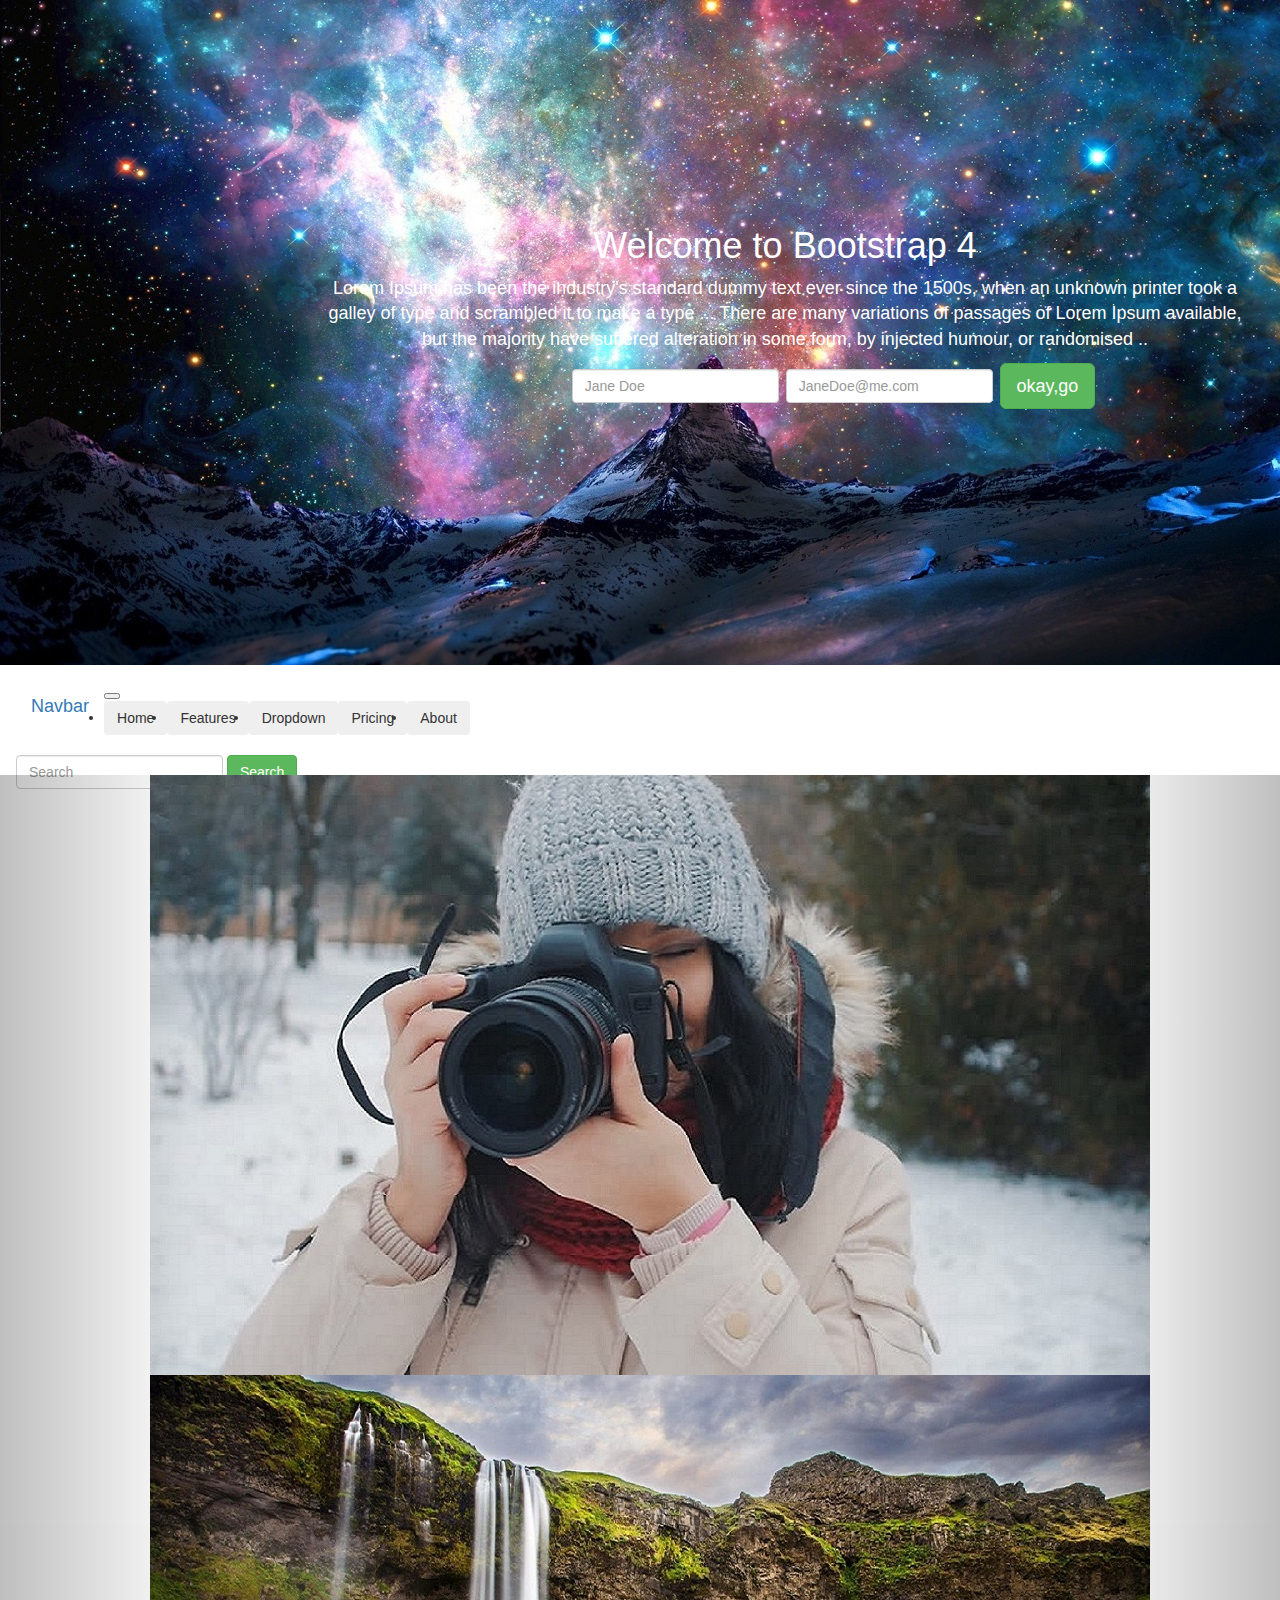
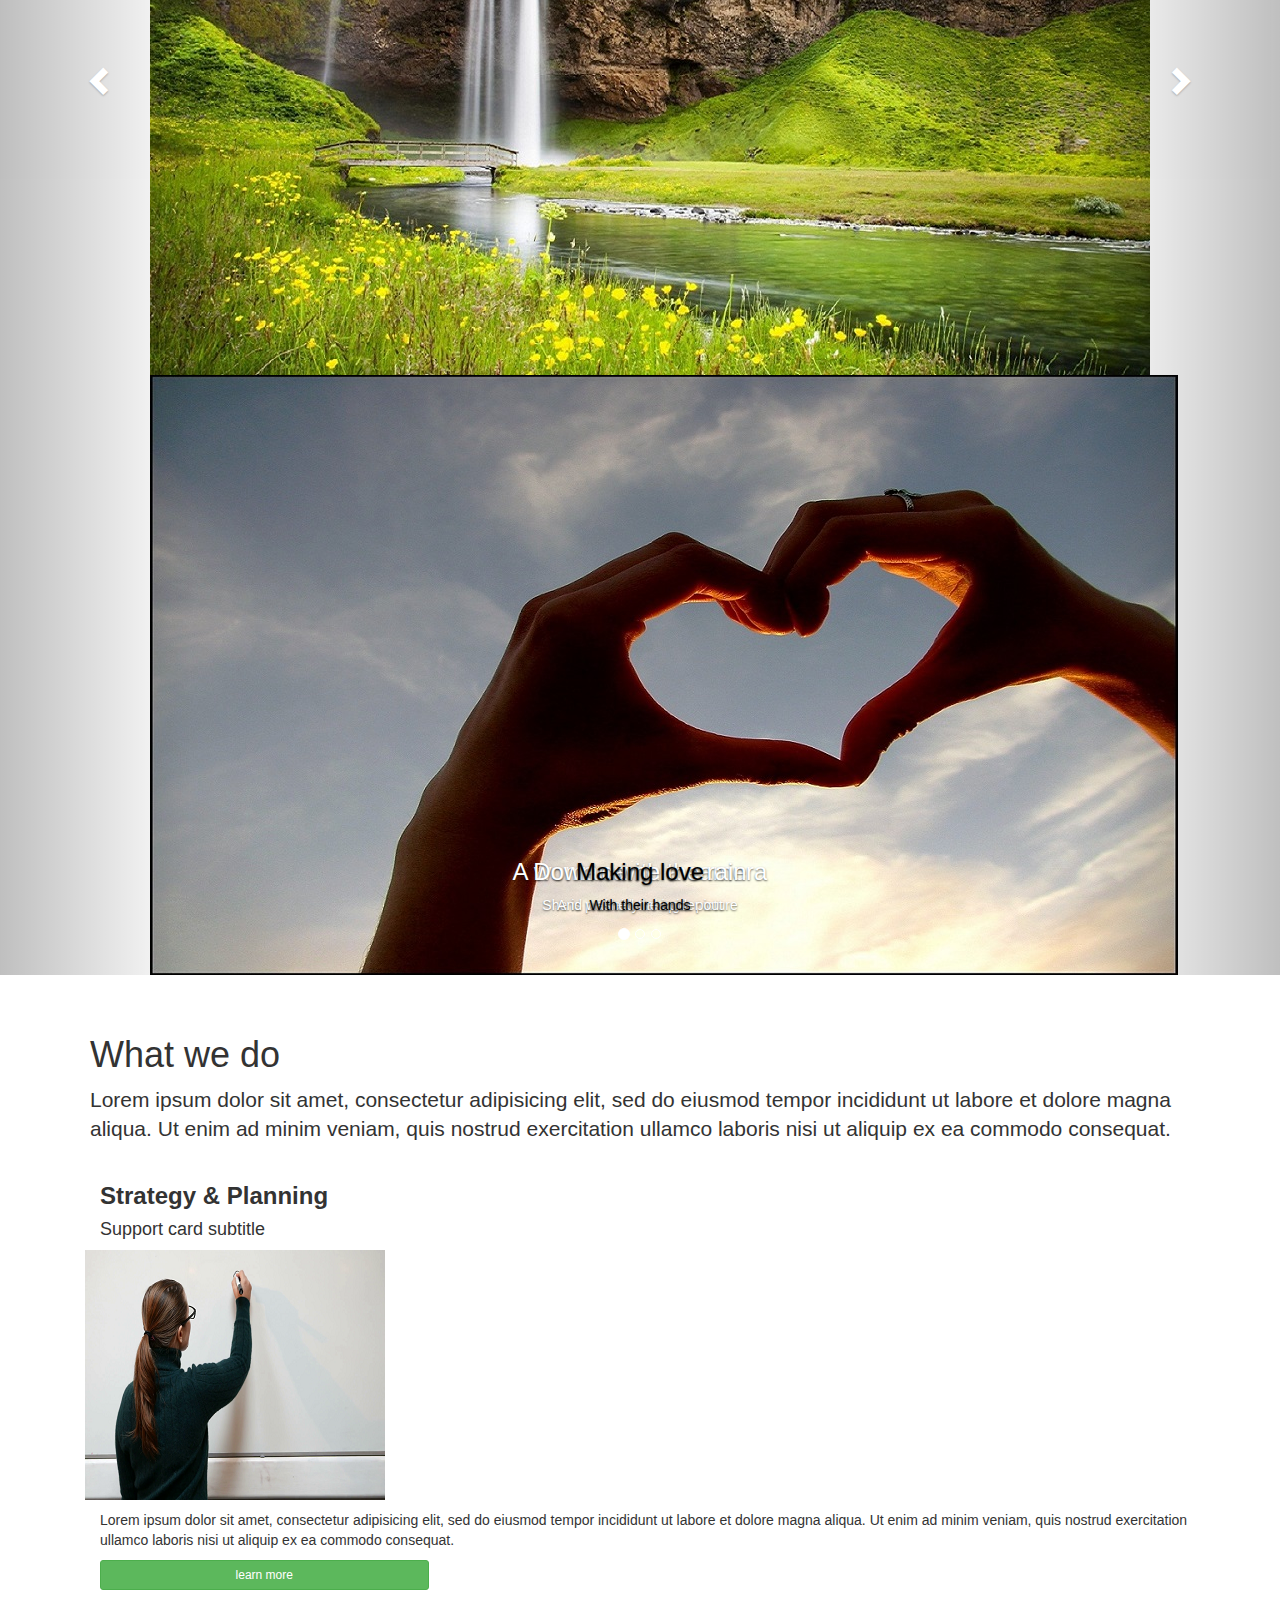
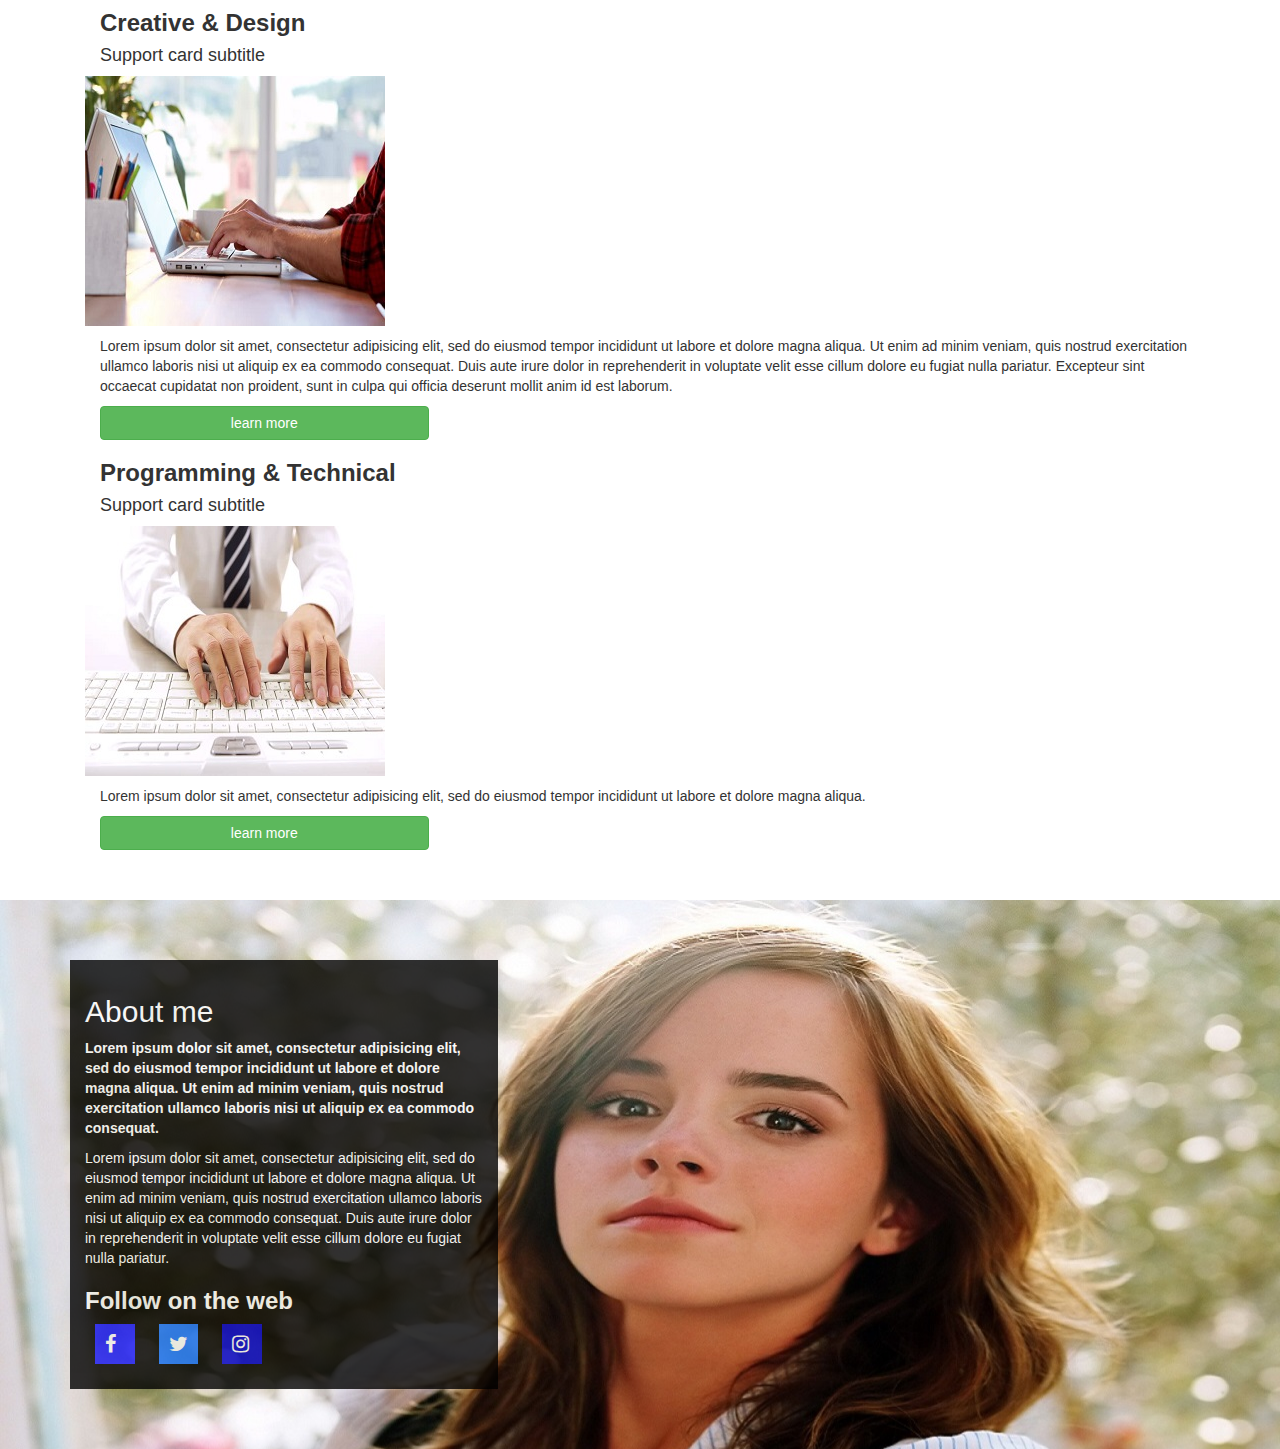
<file: index.html>
<!doctype html>
<html lang="en">
  <head>
    <!-- Required meta tags -->
    <meta charset="utf-8">
    
<meta name="viewport" content="width=device-width, initial-scale=1, shrink-to-fit=no">

    <!-- Bootstrap CSS -->
    <link rel="stylesheet" href="https://stackpath.bootstrapcdn.com/bootstrap/4.1.0/css/bootstrap.min.css" integrity="sha384-9gVQ4dYFwwWSjIDZnLEWnxCjeSWFphJiwGPXr1jddIhOegiu1FwO5qRGvFXOdJZ4" crossorigin="anonymous">
    <link rel="stylesheet" href="boot.css">
    <link rel="stylesheet" href="https://maxcdn.bootstrapcdn.com/bootstrap/3.3.7/css/bootstrap.min.css">
    <link rel="stylesheet" href="https://cdnjs.cloudflare.com/ajax/libs/font-awesome/4.7.0/css/font-awesome.min.css">

    <title>boot web</title>
  </head>
  <body>
    <section>
    <div id="cover">
      <div id="cover-caption">
        <div class="container">
          <div class="col-sm-10 col-sm-offset-1">
            <h1 class="display-3">
              Welcome to Bootstrap 4
            </h1>
            <p>
              Lorem Ipsum has been the industry's standard dummy text ever since the 1500s, when an unknown printer took a galley of type and scrambled it to make a type ... There are many variations of passages of Lorem Ipsum available, but the majority have suffered alteration in some form, by injected humour, or randomised ..
            </p>
            <form action="" class="form-inline">
              <div class="form-group">
                <label class="sr-only">name</label>
                <input type="text" class="form-control form-control-lg" placeholder="Jane Doe">
              </div>
                <div class="form-group">
                <label class="sr-only">email</label>
                <input type="email" class="form-control form-control-lg" placeholder="JaneDoe@me.com">
              </div>
              <div class="form-group">
                <button type="submit" class="btn btn-success btn-lg">
                  okay,go
                </button>
              </div>
            
            </form>
            <br>
            <a href="#nav-main" class="btn btn-secondary-outline btn-sm">&darr;</a>
          </div>
        </div>
      </div>
    </div>
  </section>
  <nav class="navbar navbar-expand-lg navbar-light bg-light">
    <a href="#" class="navbar-brand ">Navbar</a>
    <button class="navbar-toggler" data-toggle="collapse" data-target="#navbarcontent"><span class="navbar-toggler-icon"></span></button> 
    <div class="collapse navbar-collapse" id="navbarcontent">
    <ul class="navbar-nav mr-auto list-group mt-5">
      <li class="nav-item active mr-2">
        <button class="nav-link btn btn-outline-info" type="button" href="#">Home</button>
      </li>
        <li class="nav-item mr-2">
        <button class="nav-link btn btn-outline-info" type="button" href="#">Features</button>
      </li>
      <li class="nav-item dropdown mr-2 ">
        <button class="nav-link btn btn-outline-info dropdown-toggle" type="button" data-toggle="dropdown">
          Dropdown
        </button> 
        <div class="dropdown-menu list-group">
          <a href="#" class="dropdown-item list-group-item list-group-item-action">link 1</a>
          <a href="#" class="dropdown-item list-group-item list-group-item-action">link 2</a>
          <a href="#" class="dropdown-item list-group-item list-group-item-action">link 3</a>

        </div>
      </li>
        <li class="nav-item mr-2">
       <button class="nav-link btn btn-outline-info" type="button" href="#">Pricing</button>
      </li>
        <li class="nav-item mr-2">
        <button class="nav-link btn btn-outline-info" type="button" href="#">About</button>
    </ul>
  </div>
      <form class="form-inline">
        <input class="form-control" type="text" placeholder="Search">
        <button class="btn btn-success ml-3" type="submit">Search
        </button>
      </form>
  </nav>

  <section id="carousel">
    <div id="carousel-home" class="carousel slide" data-ride="carousel" data-interval="3000">
      <ol class="carousel-indicators">
        <li data-target="#carousel-home" data-slide-to="0" class="active"></li>
        <li data-target="#carousel-home" data-slide-to="1" ></li>
        <li data-target="#carousel-home" data-slide-to="2" ></li>
      </ol>
      <div class="carousel-inner" role="listbox">
        <div class="carousel-item active">
          <img src="wtp.jpg" alt="first slide">

          <div class="carousel-caption">
            <h3>
              A woman with a camera
            </h3>
            <p>
              She is probably taking a picture
            </p>
          </div>
      </div>
       <div class="carousel-item">
          <img src="nature.jpg" alt="second slide">
          <div class="carousel-caption">
          <h3>
              Down came the rain
            </h3>
            <p>
              And washed the spider out
            </p>
           </div> 
      </div>
       <div class="carousel-item ">
          <img src="lwh.jpg" alt="third slide">
          <div class="carousel-caption">
          <h3 id="cap-3">
              Making love
            </h3>
            <p id="para-3">
              With their hands
            </p>
          </div>
      </div>
    </div>
    <a class="left carousel-control" href="#carousel-home" role="button" data-slide="prev">
      <span class="glyphicon glyphicon-chevron-left"></span>
      <span class="sr-only">Previous</span>
    </a>
    <a class="right carousel-control" href="#carousel-home" role="button" data-slide="next">
      <span class="glyphicon glyphicon-chevron-right"></span>
      <span class="sr-only">Next</span>
    </a>
  </div>
  </section>
    <section id="cardsec">
      <div class="container">
    <section id="what-we-do">
      <h1>
        What we do
      </h1>
      <p class="lead">
        Lorem ipsum dolor sit amet, consectetur adipisicing elit, sed do eiusmod
        tempor incididunt ut labore et dolore magna aliqua. Ut enim ad minim veniam,
        quis nostrud exercitation ullamco laboris nisi ut aliquip ex ea commodo
        consequat. 
      </p>
    </section>

      <div id="row">
        <div class="col-sm-12">
          <div class="card-group card-deck">
            <div class="card">
              <div class="card-title">
                <h3>Strategy &amp; Planning</h3>
              </div>
              <div class="card-subtitle">
                <h4>
                  Support card subtitle
                </h4>
              </div>
              <img src="bb.jpg" alt="blackboard">
              <div class="para">
                <p>
                Lorem ipsum dolor sit amet, consectetur adipisicing elit, sed do eiusmod
                tempor incididunt ut labore et dolore magna aliqua. Ut enim ad minim veniam,
                quis nostrud exercitation ullamco laboris nisi ut aliquip ex ea commodo
                consequat.
                </p> 
              </div>
              <div class="cbutton">
              <button class="btn btn-success btn-secondary-outline btn-sm" type="submit">
                learn more
              </button>
            </div>
            </div>
            <div class="card">
              <div class="card-title">
                <h3>Creative &amp; Design</h3>
              </div>
              <div class="card-subtitle">
                <h4>
                  Support card subtitle
                </h4>
              </div>
              <img src="lappy.jpg" alt="working on laptop">
              <div class="para">
                <p>
                Lorem ipsum dolor sit amet, consectetur adipisicing elit, sed do eiusmod
                tempor incididunt ut labore et dolore magna aliqua. Ut enim ad minim veniam,
                quis nostrud exercitation ullamco laboris nisi ut aliquip ex ea commodo
                consequat. Duis aute irure dolor in reprehenderit in voluptate velit esse
                cillum dolore eu fugiat nulla pariatur. Excepteur sint occaecat cupidatat non
                proident, sunt in culpa qui officia deserunt mollit anim id est laborum.
              </p>
              </div>
              <div class="cbutton">
              <button class="btn btn-success btn-secondary-outline" type="submit">
                learn more
              </button>
            </div>
            </div>
            <div class="card">
              <div class="card-title">
                <h3>Programming &amp; Technical</h3>
              </div>
              <div class="card-subtitle">
                <h4>
                  Support card subtitle
                </h4>
              </div>
              <img src="key.jpg" alt="coding">
              <div class="para">
                <p>
                Lorem ipsum dolor sit amet, consectetur adipisicing elit, sed do eiusmod
                tempor incididunt ut labore et dolore magna aliqua.
              </p>
              </div>
              <div class="cbutton">
              <button class="btn btn-success btn-secondary-outline" type="submit">
                learn more
              </button>
            </div>
            </div>
          </div>
        </div>
      </div>
      </div>
    </section>

    <section id="aboutsec">
      <div id="about">
        <div class="container">
          <div class="ab">
        <div class="col-md-6">
          <div class="about-me">
            <h2>
              About me
            </h2>
            <p>
              Lorem ipsum dolor sit amet, consectetur adipisicing elit, sed do eiusmod
              tempor incididunt ut labore et dolore magna aliqua. Ut enim ad minim veniam,
              quis nostrud exercitation ullamco laboris nisi ut aliquip ex ea commodo
              consequat. 
            </p>
          </div>
          <div class="some-more">
            <p>
              Lorem ipsum dolor sit amet, consectetur adipisicing elit, sed do eiusmod
              tempor incididunt ut labore et dolore magna aliqua. Ut enim ad minim veniam,
              quis nostrud exercitation ullamco laboris nisi ut aliquip ex ea commodo
              consequat. Duis aute irure dolor in reprehenderit in voluptate velit esse
              cillum dolore eu fugiat nulla pariatur. 
            </p>
          </div>
          <h3>
            Follow on the web
          </h3>
          <div class="social">
            <a href="" class="fa fa-facebook"></a>
            <a href="" class="fa fa-twitter"></a>
            <a href="" class="fa fa-instagram"></a>
        </div>
      </div>
      </div>
    </div>
    </div>
    </section>
    <!-- Optional JavaScript -->
    <!-- jQuery first, then Popper.js, then Bootstrap JS -->
    <script src="https://code.jquery.com/jquery-3.3.1.slim.min.js" integrity="sha384-q8i/X+965DzO0rT7abK41JStQIAqVgRVzpbzo5smXKp4YfRvH+8abtTE1Pi6jizo" crossorigin="anonymous"></script>
    <script src="https://cdnjs.cloudflare.com/ajax/libs/popper.js/1.14.0/umd/popper.min.js" integrity="sha384-cs/chFZiN24E4KMATLdqdvsezGxaGsi4hLGOzlXwp5UZB1LY//20VyM2taTB4QvJ" crossorigin="anonymous"></script>
    <script src="https://stackpath.bootstrapcdn.com/bootstrap/4.1.0/js/bootstrap.min.js" integrity="sha384-uefMccjFJAIv6A+rW+L4AHf99KvxDjWSu1z9VI8SKNVmz4sk7buKt/6v9KI65qnm" crossorigin="anonymous"></script>
  </body>
</html>
</file>
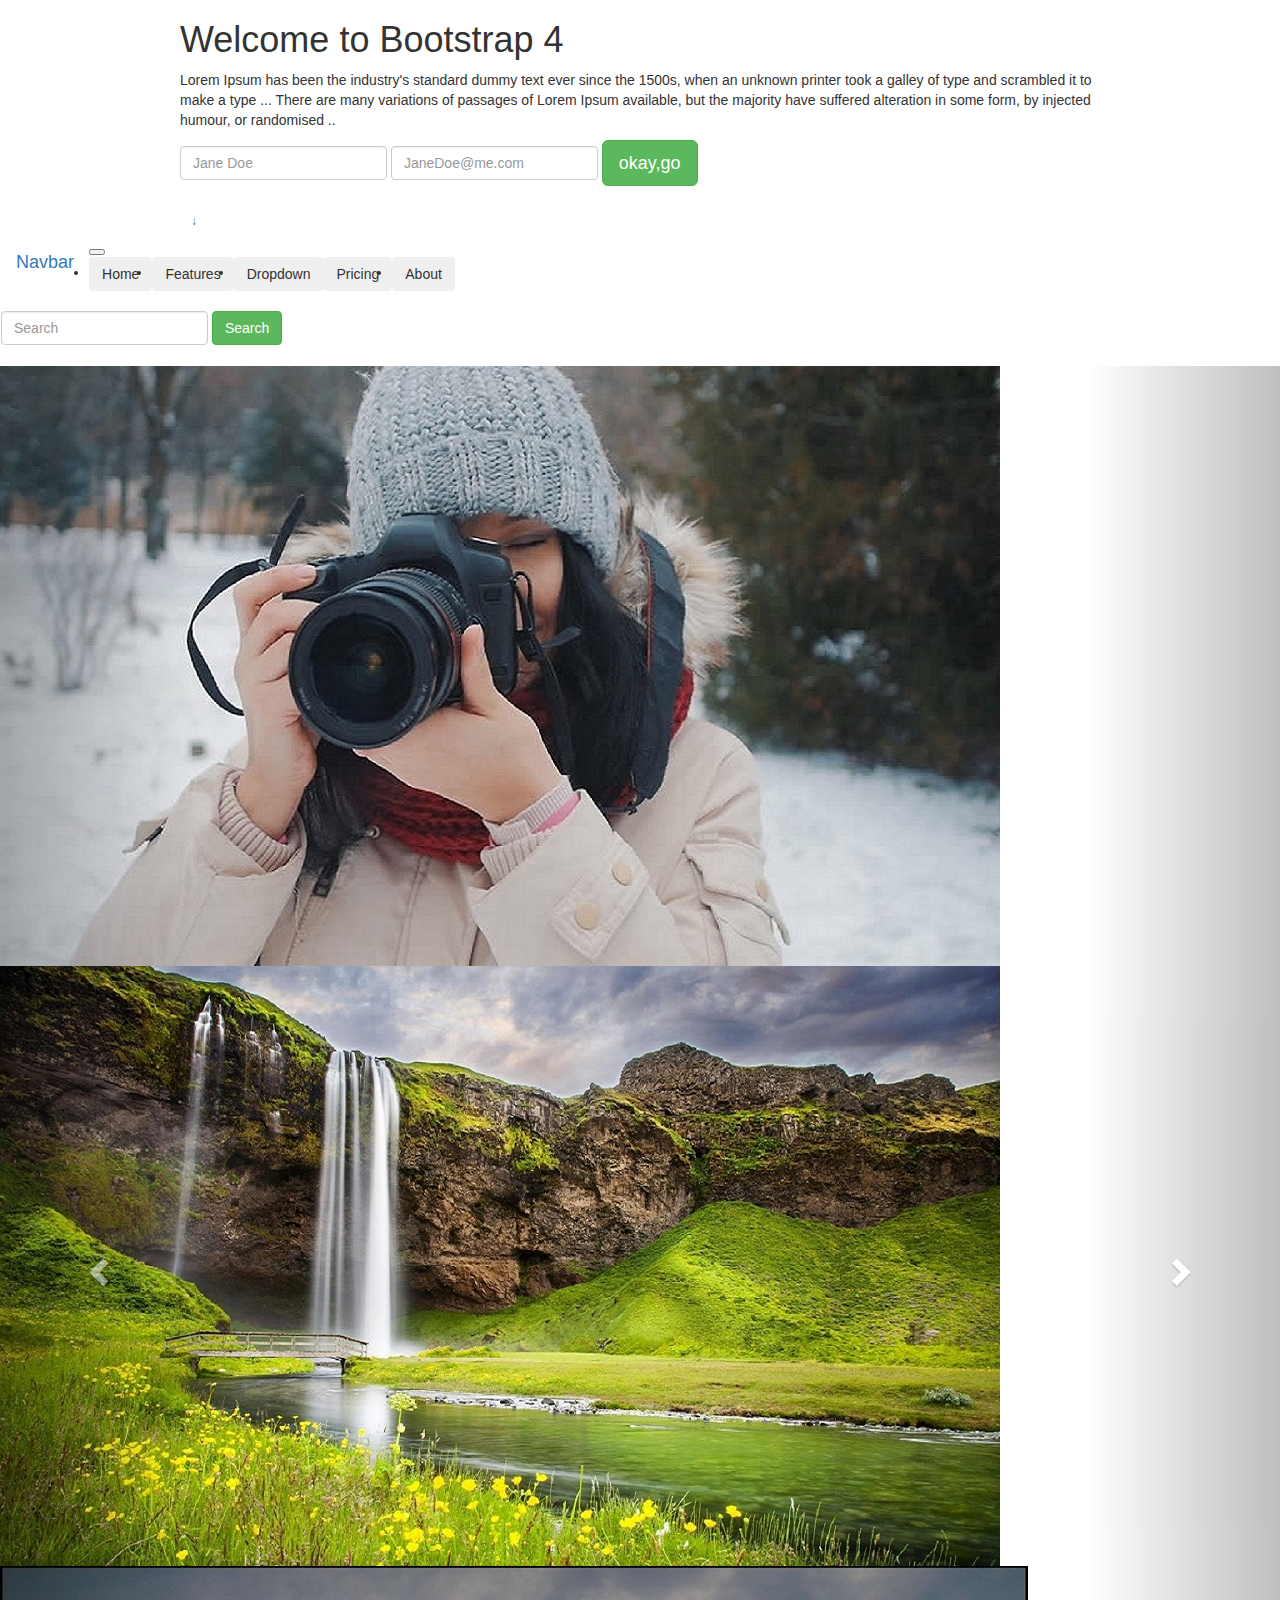
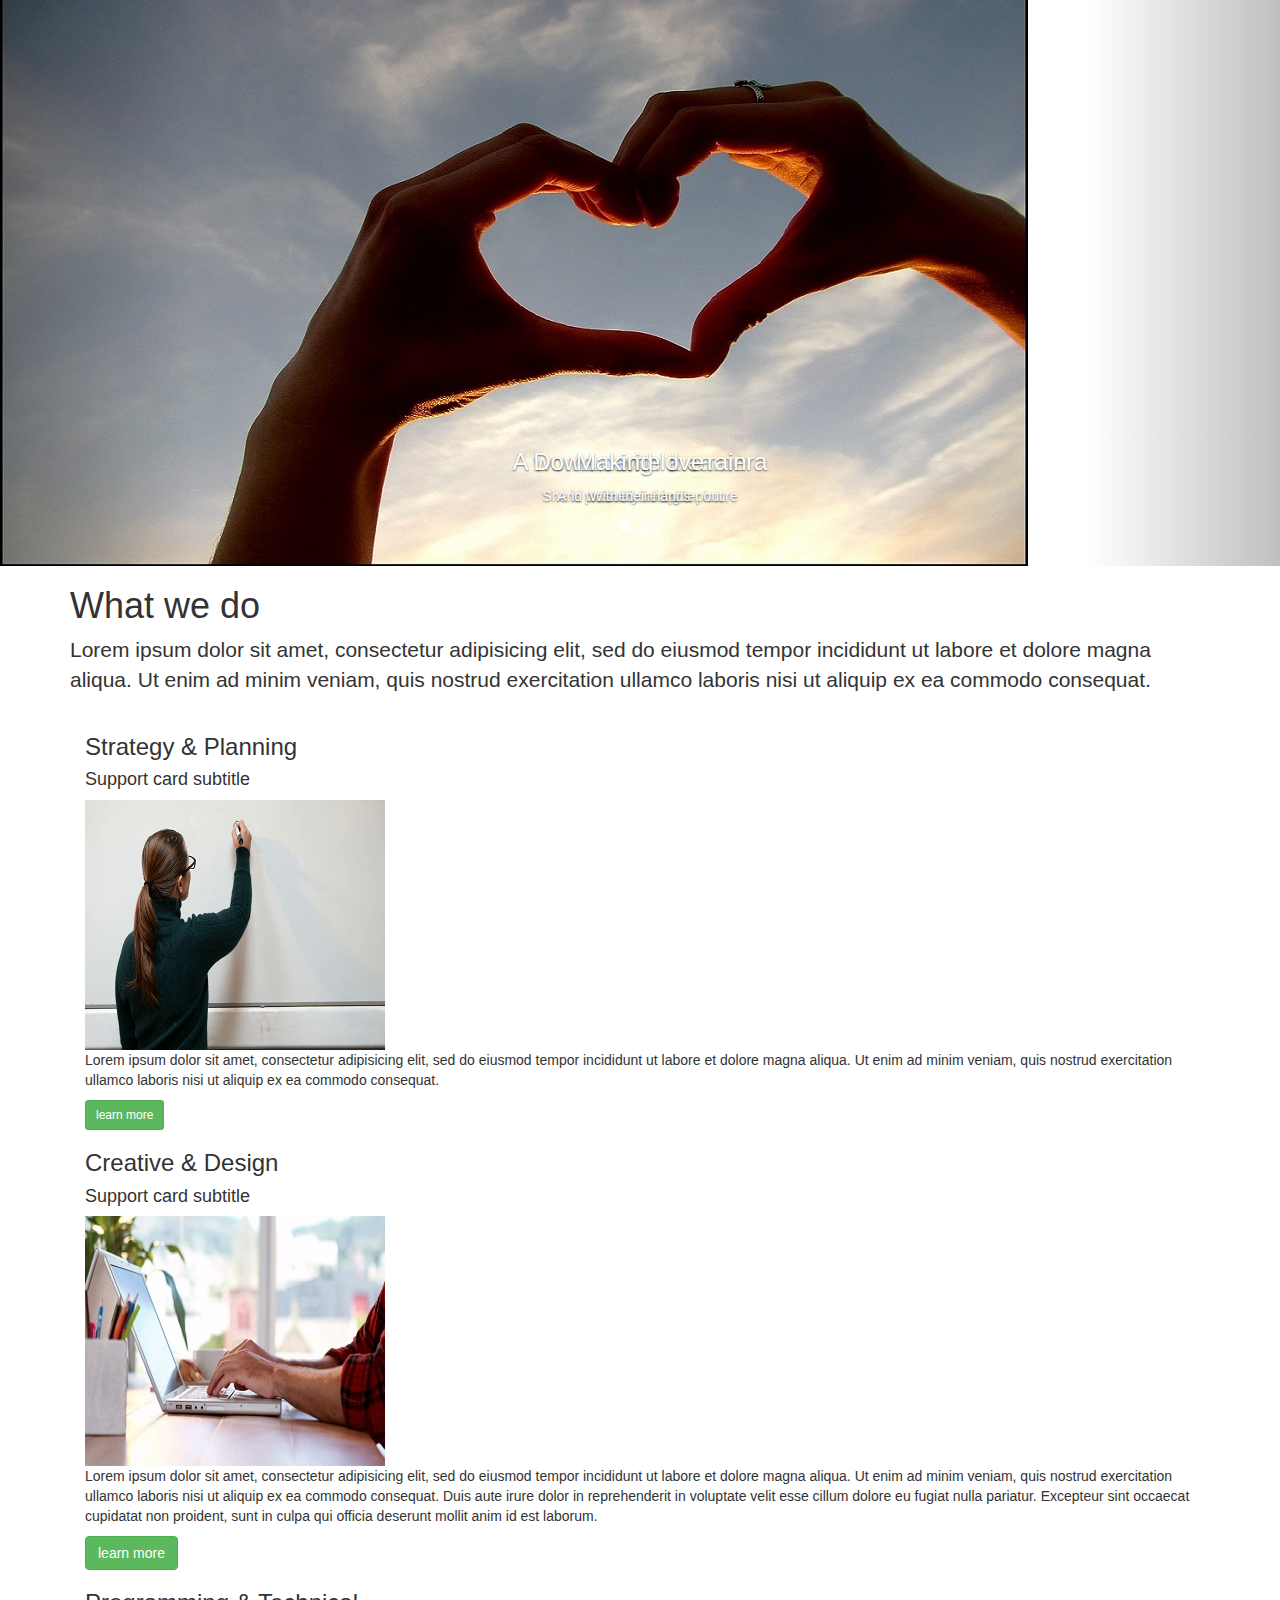
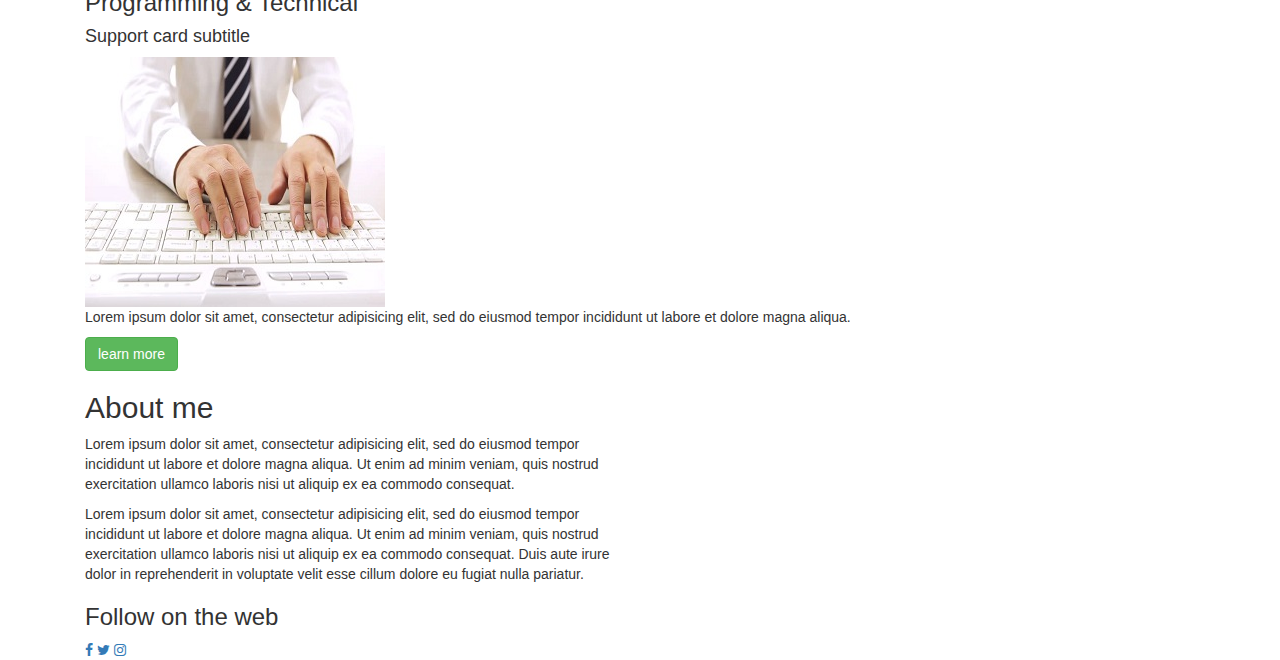
<file: boot.html>
<!doctype html>
<html lang="en">
  <head>
    <!-- Required meta tags -->
    <meta charset="utf-8">
    
<meta name="viewport" content="width=device-width, initial-scale=1, shrink-to-fit=no">

    <!-- Bootstrap CSS -->
    <link rel="stylesheet" href="https://stackpath.bootstrapcdn.com/bootstrap/4.1.0/css/bootstrap.min.css" integrity="sha384-9gVQ4dYFwwWSjIDZnLEWnxCjeSWFphJiwGPXr1jddIhOegiu1FwO5qRGvFXOdJZ4" crossorigin="anonymous">
    <link rel="stylesheet" href="F:\web files\boot.css">
    <link rel="stylesheet" href="https://maxcdn.bootstrapcdn.com/bootstrap/3.3.7/css/bootstrap.min.css">
    <link rel="stylesheet" href="https://cdnjs.cloudflare.com/ajax/libs/font-awesome/4.7.0/css/font-awesome.min.css">

    <title>boot web</title>
  </head>
  <body>
    <section>
    <div id="cover">
      <div id="cover-caption">
        <div class="container">
          <div class="col-sm-10 col-sm-offset-1">
            <h1 class="display-3">
              Welcome to Bootstrap 4
            </h1>
            <p>
              Lorem Ipsum has been the industry's standard dummy text ever since the 1500s, when an unknown printer took a galley of type and scrambled it to make a type ... There are many variations of passages of Lorem Ipsum available, but the majority have suffered alteration in some form, by injected humour, or randomised ..
            </p>
            <form action="" class="form-inline">
              <div class="form-group">
                <label class="sr-only">name</label>
                <input type="text" class="form-control form-control-lg" placeholder="Jane Doe">
              </div>
                <div class="form-group">
                <label class="sr-only">email</label>
                <input type="email" class="form-control form-control-lg" placeholder="JaneDoe@me.com">
              </div>
              <div class="form-group">
                <button type="submit" class="btn btn-success btn-lg">
                  okay,go
                </button>
              </div>
            
            </form>
            <br>
            <a href="#nav-main" class="btn btn-secondary-outline btn-sm">&darr;</a>
          </div>
        </div>
      </div>
    </div>
  </section>
  <nav class="navbar navbar-expand-lg navbar-light bg-light">
    <a href="#" class="navbar-brand ">Navbar</a>
    <button class="navbar-toggler" data-toggle="collapse" data-target="#navbarcontent"><span class="navbar-toggler-icon"></span></button> 
    <div class="collapse navbar-collapse" id="navbarcontent">
    <ul class="navbar-nav mr-auto list-group mt-5">
      <li class="nav-item active mr-2">
        <button class="nav-link btn btn-outline-info" type="button" href="#">Home</button>
      </li>
        <li class="nav-item mr-2">
        <button class="nav-link btn btn-outline-info" type="button" href="#">Features</button>
      </li>
      <li class="nav-item dropdown mr-2 ">
        <button class="nav-link btn btn-outline-info dropdown-toggle" type="button" data-toggle="dropdown">
          Dropdown
        </button> 
        <div class="dropdown-menu list-group">
          <a href="#" class="dropdown-item list-group-item list-group-item-action">link 1</a>
          <a href="#" class="dropdown-item list-group-item list-group-item-action">link 2</a>
          <a href="#" class="dropdown-item list-group-item list-group-item-action">link 3</a>

        </div>
      </li>
        <li class="nav-item mr-2">
       <button class="nav-link btn btn-outline-info" type="button" href="#">Pricing</button>
      </li>
        <li class="nav-item mr-2">
        <button class="nav-link btn btn-outline-info" type="button" href="#">About</button>
    </ul>
  </div>
      <form class="form-inline">
        <input class="form-control" type="text" placeholder="Search">
        <button class="btn btn-success ml-3" type="submit">Search
        </button>
      </form>
  </nav>

  <section id="carousel">
    <div id="carousel-home" class="carousel slide" data-ride="carousel" data-interval="3000">
      <ol class="carousel-indicators">
        <li data-target="#carousel-home" data-slide-to="0" class="active"></li>
        <li data-target="#carousel-home" data-slide-to="1" ></li>
        <li data-target="#carousel-home" data-slide-to="2" ></li>
      </ol>
      <div class="carousel-inner" role="listbox">
        <div class="carousel-item active">
          <img src="wtp.jpg" alt="first slide">

          <div class="carousel-caption">
            <h3>
              A woman with a camera
            </h3>
            <p>
              She is probably taking a picture
            </p>
          </div>
      </div>
       <div class="carousel-item">
          <img src="nature.jpg" alt="second slide">
          <div class="carousel-caption">
          <h3>
              Down came the rain
            </h3>
            <p>
              And washed the spider out
            </p>
           </div> 
      </div>
       <div class="carousel-item ">
          <img src="lwh.jpg" alt="third slide">
          <div class="carousel-caption">
          <h3 id="cap-3">
              Making love
            </h3>
            <p id="para-3">
              With their hands
            </p>
          </div>
      </div>
    </div>
    <a class="left carousel-control" href="#carousel-home" role="button" data-slide="prev">
      <span class="glyphicon glyphicon-chevron-left"></span>
      <span class="sr-only">Previous</span>
    </a>
    <a class="right carousel-control" href="#carousel-home" role="button" data-slide="next">
      <span class="glyphicon glyphicon-chevron-right"></span>
      <span class="sr-only">Next</span>
    </a>
  </div>
  </section>
    <section id="cardsec">
      <div class="container">
    <section id="what-we-do">
      <h1>
        What we do
      </h1>
      <p class="lead">
        Lorem ipsum dolor sit amet, consectetur adipisicing elit, sed do eiusmod
        tempor incididunt ut labore et dolore magna aliqua. Ut enim ad minim veniam,
        quis nostrud exercitation ullamco laboris nisi ut aliquip ex ea commodo
        consequat. 
      </p>
    </section>

      <div id="row">
        <div class="col-sm-12">
          <div class="card-group card-deck">
            <div class="card">
              <div class="card-title">
                <h3>Strategy &amp; Planning</h3>
              </div>
              <div class="card-subtitle">
                <h4>
                  Support card subtitle
                </h4>
              </div>
              <img src="bb.jpg" alt="blackboard">
              <div class="para">
                <p>
                Lorem ipsum dolor sit amet, consectetur adipisicing elit, sed do eiusmod
                tempor incididunt ut labore et dolore magna aliqua. Ut enim ad minim veniam,
                quis nostrud exercitation ullamco laboris nisi ut aliquip ex ea commodo
                consequat.
                </p> 
              </div>
              <div class="cbutton">
              <button class="btn btn-success btn-secondary-outline btn-sm" type="submit">
                learn more
              </button>
            </div>
            </div>
            <div class="card">
              <div class="card-title">
                <h3>Creative &amp; Design</h3>
              </div>
              <div class="card-subtitle">
                <h4>
                  Support card subtitle
                </h4>
              </div>
              <img src="lappy.jpg" alt="working on laptop">
              <div class="para">
                <p>
                Lorem ipsum dolor sit amet, consectetur adipisicing elit, sed do eiusmod
                tempor incididunt ut labore et dolore magna aliqua. Ut enim ad minim veniam,
                quis nostrud exercitation ullamco laboris nisi ut aliquip ex ea commodo
                consequat. Duis aute irure dolor in reprehenderit in voluptate velit esse
                cillum dolore eu fugiat nulla pariatur. Excepteur sint occaecat cupidatat non
                proident, sunt in culpa qui officia deserunt mollit anim id est laborum.
              </p>
              </div>
              <div class="cbutton">
              <button class="btn btn-success btn-secondary-outline" type="submit">
                learn more
              </button>
            </div>
            </div>
            <div class="card">
              <div class="card-title">
                <h3>Programming &amp; Technical</h3>
              </div>
              <div class="card-subtitle">
                <h4>
                  Support card subtitle
                </h4>
              </div>
              <img src="key.jpg" alt="coding">
              <div class="para">
                <p>
                Lorem ipsum dolor sit amet, consectetur adipisicing elit, sed do eiusmod
                tempor incididunt ut labore et dolore magna aliqua.
              </p>
              </div>
              <div class="cbutton">
              <button class="btn btn-success btn-secondary-outline" type="submit">
                learn more
              </button>
            </div>
            </div>
          </div>
        </div>
      </div>
      </div>
    </section>

    <section id="aboutsec">
      <div id="about">
        <div class="container">
          <div class="ab">
        <div class="col-md-6">
          <div class="about-me">
            <h2>
              About me
            </h2>
            <p>
              Lorem ipsum dolor sit amet, consectetur adipisicing elit, sed do eiusmod
              tempor incididunt ut labore et dolore magna aliqua. Ut enim ad minim veniam,
              quis nostrud exercitation ullamco laboris nisi ut aliquip ex ea commodo
              consequat. 
            </p>
          </div>
          <div class="some-more">
            <p>
              Lorem ipsum dolor sit amet, consectetur adipisicing elit, sed do eiusmod
              tempor incididunt ut labore et dolore magna aliqua. Ut enim ad minim veniam,
              quis nostrud exercitation ullamco laboris nisi ut aliquip ex ea commodo
              consequat. Duis aute irure dolor in reprehenderit in voluptate velit esse
              cillum dolore eu fugiat nulla pariatur. 
            </p>
          </div>
          <h3>
            Follow on the web
          </h3>
          <div class="social">
            <a href="" class="fa fa-facebook"></a>
            <a href="" class="fa fa-twitter"></a>
            <a href="" class="fa fa-instagram"></a>
        </div>
      </div>
      </div>
    </div>
    </div>
    </section>
    <!-- Optional JavaScript -->
    <!-- jQuery first, then Popper.js, then Bootstrap JS -->
    <script src="https://code.jquery.com/jquery-3.3.1.slim.min.js" integrity="sha384-q8i/X+965DzO0rT7abK41JStQIAqVgRVzpbzo5smXKp4YfRvH+8abtTE1Pi6jizo" crossorigin="anonymous"></script>
    <script src="https://cdnjs.cloudflare.com/ajax/libs/popper.js/1.14.0/umd/popper.min.js" integrity="sha384-cs/chFZiN24E4KMATLdqdvsezGxaGsi4hLGOzlXwp5UZB1LY//20VyM2taTB4QvJ" crossorigin="anonymous"></script>
    <script src="https://stackpath.bootstrapcdn.com/bootstrap/4.1.0/js/bootstrap.min.js" integrity="sha384-uefMccjFJAIv6A+rW+L4AHf99KvxDjWSu1z9VI8SKNVmz4sk7buKt/6v9KI65qnm" crossorigin="anonymous"></script>
  </body>
</html>
</file>
<file: boot.css>
html,body
{
	height:100%;
}
#cover
{
	background: url("stars.jpg") no-repeat;
	color:white;
	height:665px;
	text-align: center;
	display: flex;
	align-items: center;

}
#cover-caption
{
	width:100%;
	padding-left:200px;
}
#cover form
{
	padding-left:100px;
}
#cover p
{
	font-size: 18px;
}
.form-group
{
	margin-right:3px; 
}
#cap-3,#para-3
{
	color: black;
}
.carousel-item img
{
	margin-left: 150px;
}
#cardsec
{
	margin:40px 50px;
}
#what-we-do 
{
	font-weight: bold;
	margin-left: 20px;
	margin-bottom: 15px;
}
.card-title h3
{
	font-weight: bold;
	padding-left: 15px;
	margin-bottom: 0px;
}
.card-subtitle
{
	padding-left: 15px;
	margin-bottom: 5px;
}
.para
{
	padding-left: 15px;
	margin-top: 10px;
	margin-bottom: 5px;
}
.card button
{
	width:30%;
}
.cbutton
{
	padding-left: 15px;
	margin-bottom: 10px;
}
.about-me
{
	font-weight: bold;
}
.col-md-6
{
	background-color: black;
	color:white;
	opacity: 0.8;
	margin: 60px 0px;
	padding: 15px;
}
#about
{
	background-image: url("pro.jpg") ;
	background: cover;
	}
.social a
{
 margin:10px;
 font-size: 20px;
 color:white;
 padding: 10px;
 width: 10%;
}
.fa-facebook
{
	background-color: #1a1aff;
}
.fa-twitter
{
	background-color: #1a75ff;
}
.fa-instagram
{
	background-color: #0000cc;
}
.social a:hover
{
color:white;
text-decoration: none;
}
#about h3
{
	font-weight: bold;
	margin-bottom: 0px;
}
.container
{
	height:20%;
	width: 30%;
}
.ab
{
width: 75%;
}
nav
{
	height: 10%;
	padding: 15px;
	position: fixed;
}
progress
{
	clear: both;
}
</file>
